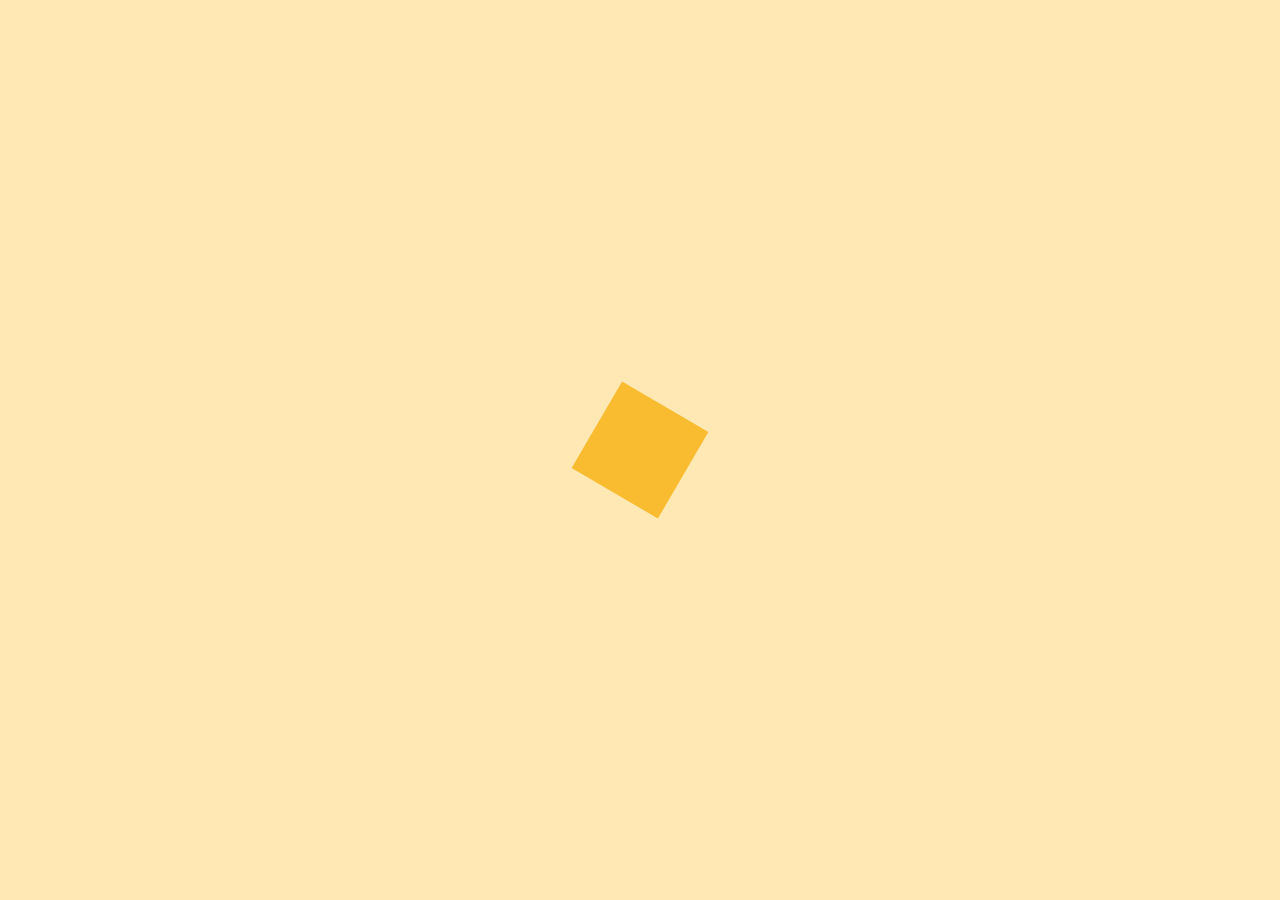
<file: 01-spinning-square/index.html>
<!DOCTYPE html>
<html lang="en">
<head>
  <meta charset="UTF-8">
  <meta http-equiv="X-UA-Compatible" content="IE=edge">
  <meta name="viewport" content="width=device-width, initial-scale=1.0">
  <title>Spinning Square</title>
  <link rel="stylesheet" href="style.css">
</head>
<body>
  <section>

  </section>

  <script src="assets/two.min.js"></script>
  <script src="script.js"></script>

</body>
</html>
</file>
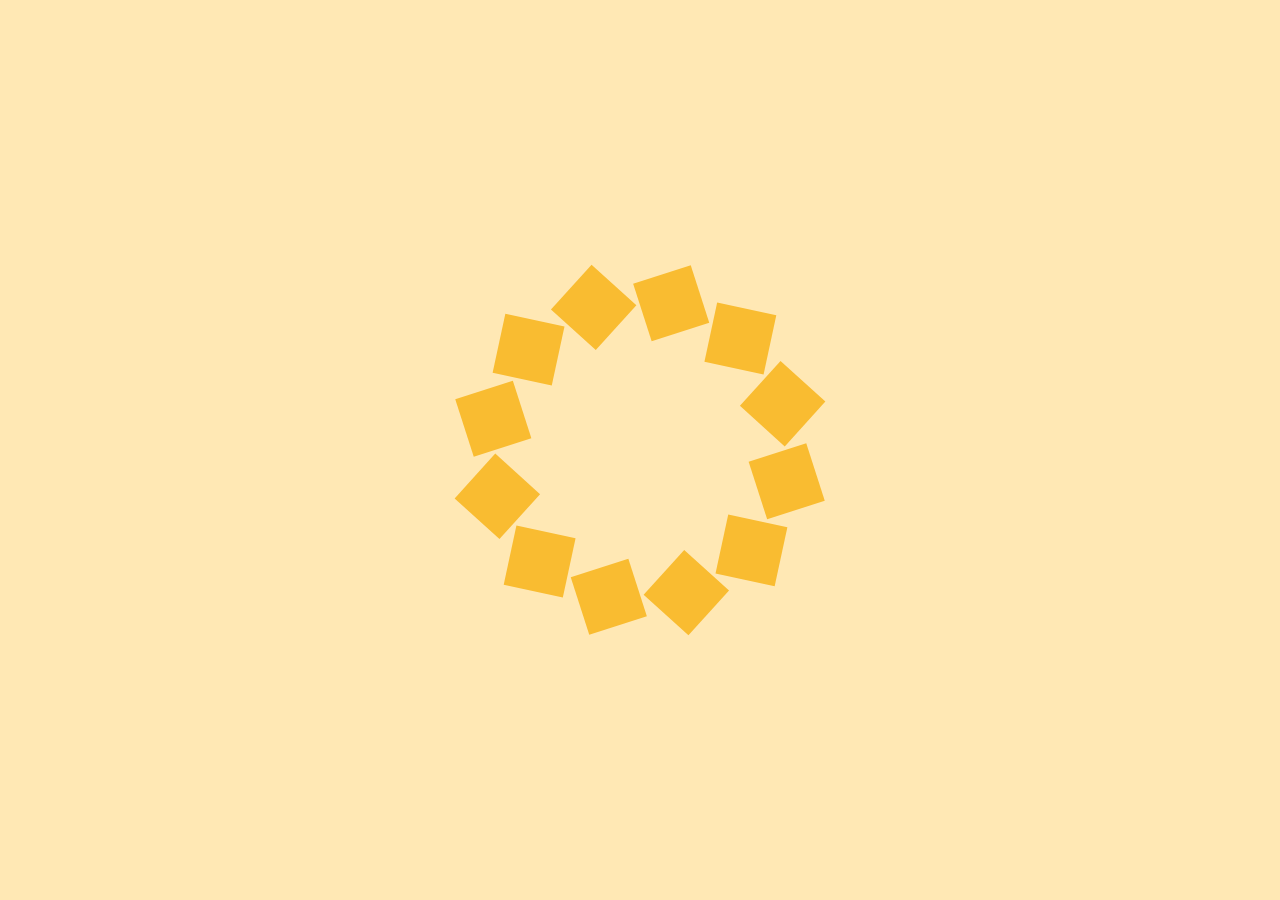
<file: 02-group-rotations/index.html>
<!DOCTYPE html>
<html lang="en">
<head>
  <meta charset="UTF-8">
  <meta http-equiv="X-UA-Compatible" content="IE=edge">
  <meta name="viewport" content="width=device-width, initial-scale=1.0">
  <title>Group Rotations</title>
  <link rel="stylesheet" href="style.css">
</head>
<body>
  <section>

  </section>

  <script src="assets/two.min.js"></script>
  <script src="assets/utils.js"></script>
  <script src="script.js"></script>

</body>
</html>
</file>
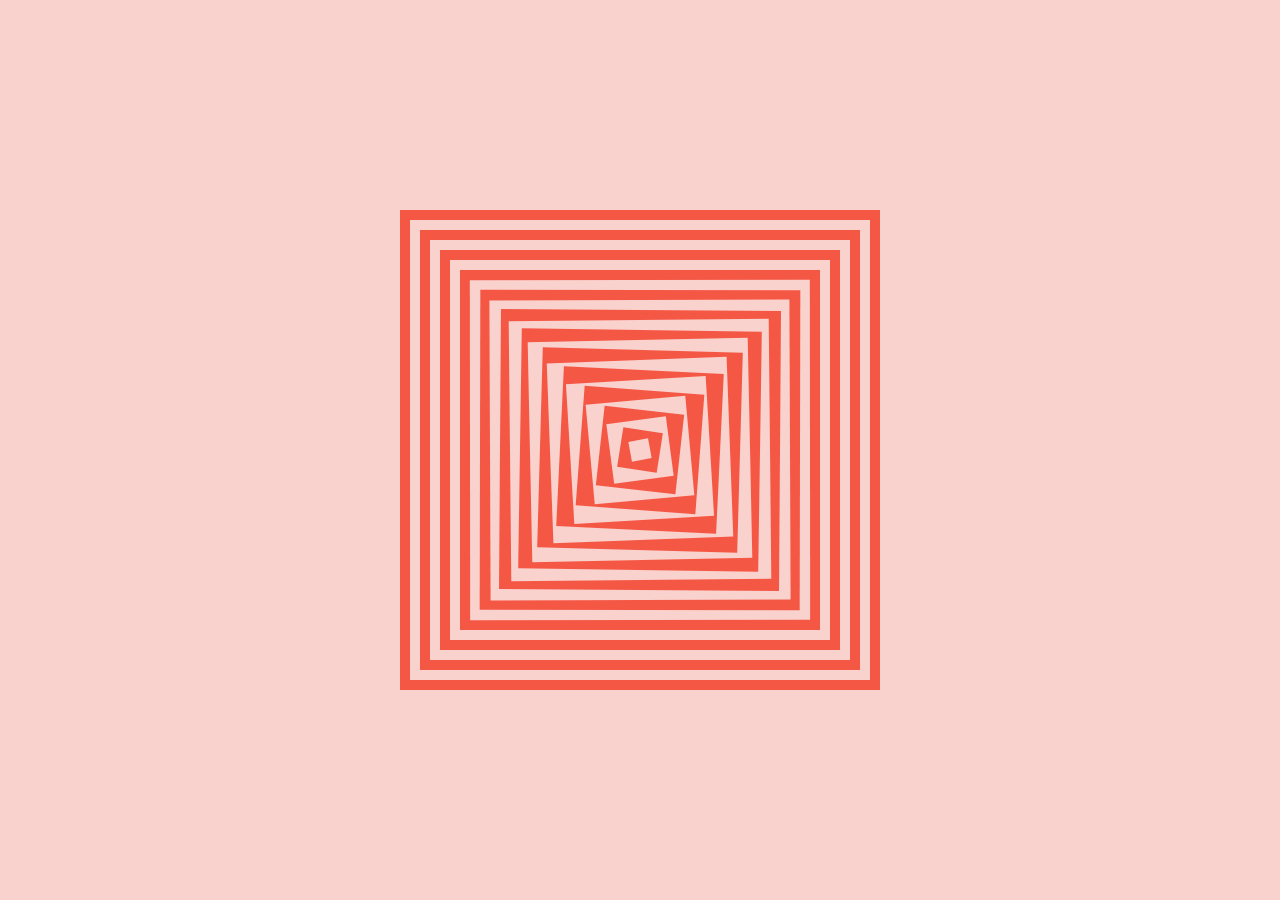
<file: 03-looping-squares/index.html>
<!DOCTYPE html>
<html lang="en">
<head>
  <meta charset="UTF-8">
  <meta http-equiv="X-UA-Compatible" content="IE=edge">
  <meta name="viewport" content="width=device-width, initial-scale=1.0">
  <title>Looping Squares</title>
  <link rel="stylesheet" href="style.css">
</head>
<body>



<section>
  <!-- drawing goes here -->
</section>

<script src="two.min.js"></script>
<script src="utils.js"></script>
<script src="script.js"></script>

</body>
</html>
</file>
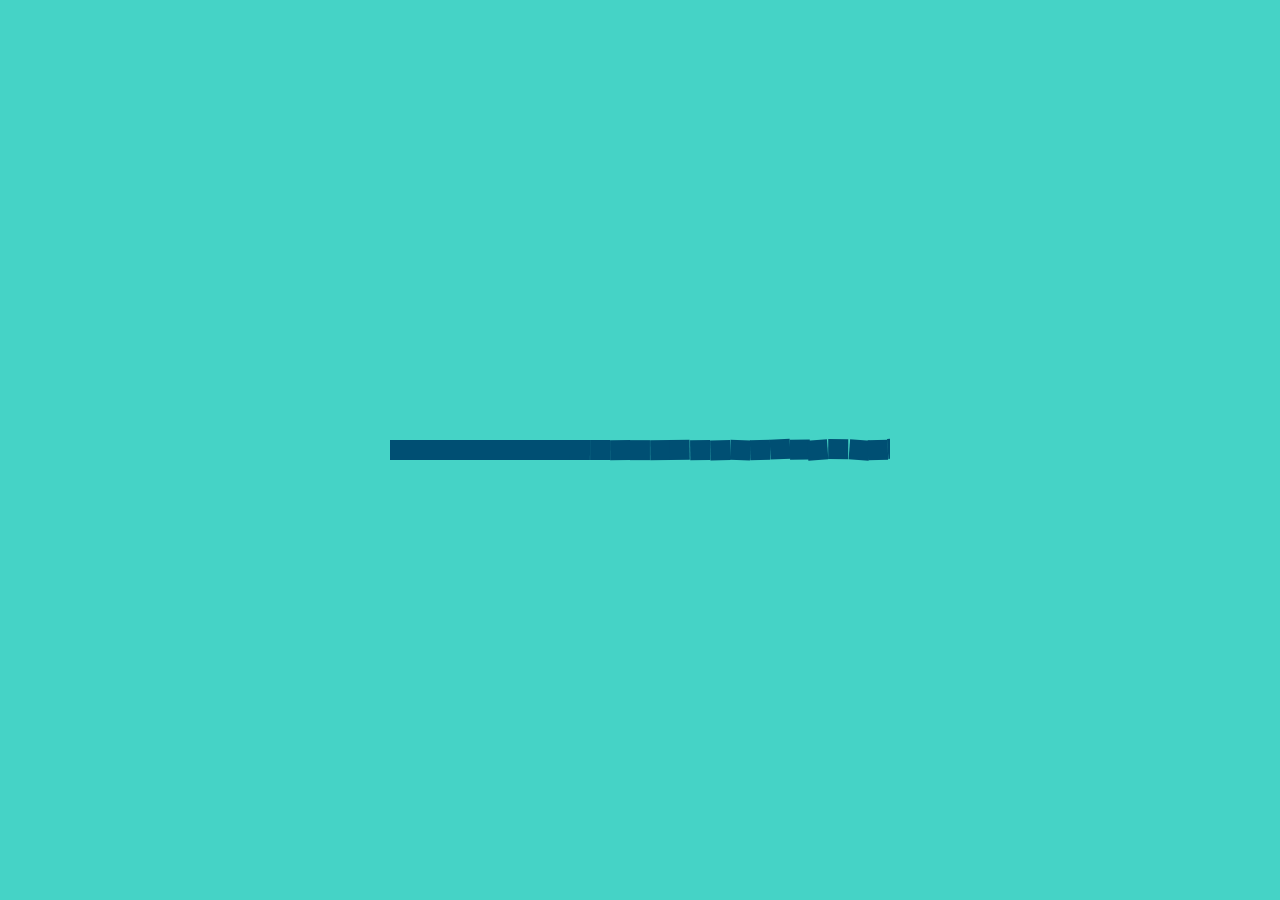
<file: 05-random-placement/assets/index.html>
<!DOCTYPE html>
<html lang="en">
<head>
  <meta charset="UTF-8">
  <meta http-equiv="X-UA-Compatible" content="IE=edge">
  <meta name="viewport" content="width=device-width, initial-scale=1.0">
  <title>Random positioning</title>
  <link rel="stylesheet" href="style.css">
</head>
<body>



<section class="drawing-area">
  <!-- drawing goes here -->
</section>

<script src="two.min.js"></script>
<script src="utils.js"></script>
<script src="script.js"></script>

</body>
</html>
</file>
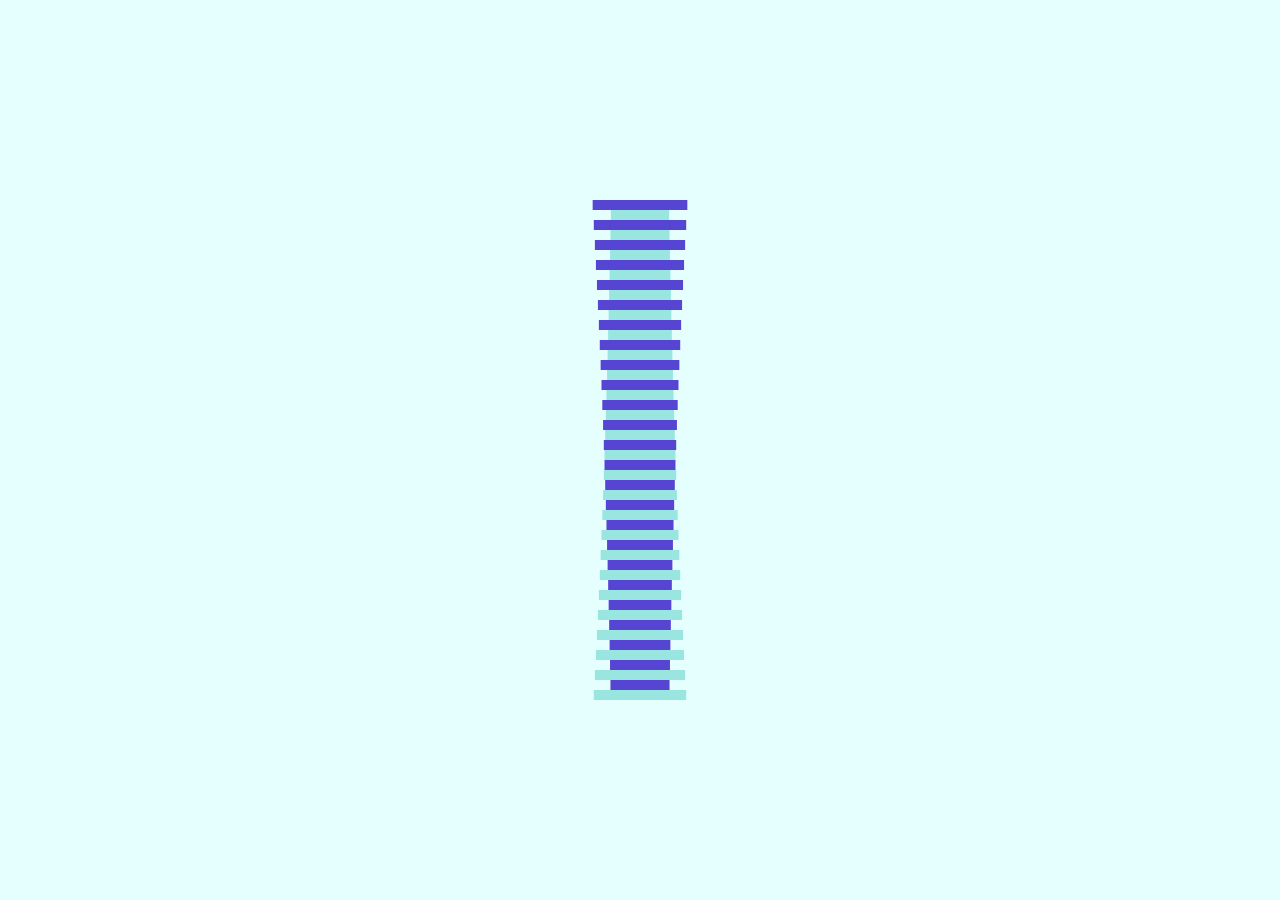
<file: 06-moire/assets/index.html>
<!DOCTYPE html>
<html lang="en">
<head>
  <meta charset="UTF-8">
  <meta http-equiv="X-UA-Compatible" content="IE=edge">
  <meta name="viewport" content="width=device-width, initial-scale=1.0">
  <title>Moire effect</title>
  <link rel="stylesheet" href="style.css">
</head>
<body>



<section class="drawing-area">
  <!-- drawing goes here -->
</section>

<script src="two.min.js"></script>
<script src="utils.js"></script>
<script src="script.js"></script>

</body>
</html>
</file>
<file: 01-spinning-square/style.css>
body {
  background: #ffe8b4;
}

section {
  width: 500px;
  height: 500px;
  position: fixed;
  top: 50%;
  left: 50%;

  transform: translate(-50%, -50%);
}
</file>
<file: 02-group-rotations/style.css>
body {
  background: #ffe8b4;
}

section {
  width: 500px;
  height: 500px;
  position: fixed;
  top: 50%;
  left: 50%;

  transform: translate(-50%, -50%);
}
</file>
<file: 03-looping-squares/style.css>
body {
  background-color: #f9d2cd;
}

section {
  position: fixed;
  top: 50%;
  left: 50%;
  transform: translate(-50%, -50%);
  width: 500px;
  height: 500px;
}
</file>
<file: 05-random-placement/assets/style.css>
body {
  background-color: #45d3c6;
  transition: background-color 1s;
}

path {
  transition: fill 1s;
}

section.drawing-area {
  position: fixed;
  top: 50%;
  left: 50%;
  transform: translate(-50%, -50%);
  width: 500px;
  height: 500px;
}
</file>
<file: 06-moire/assets/style.css>
body {
  background-color: #e4fffd;
}

section.drawing-area {
  position: fixed;
  top: 50%;
  left: 50%;
  transform: translate(-50%, -50%);
  width: 500px;
  height: 500px;
}
</file>
